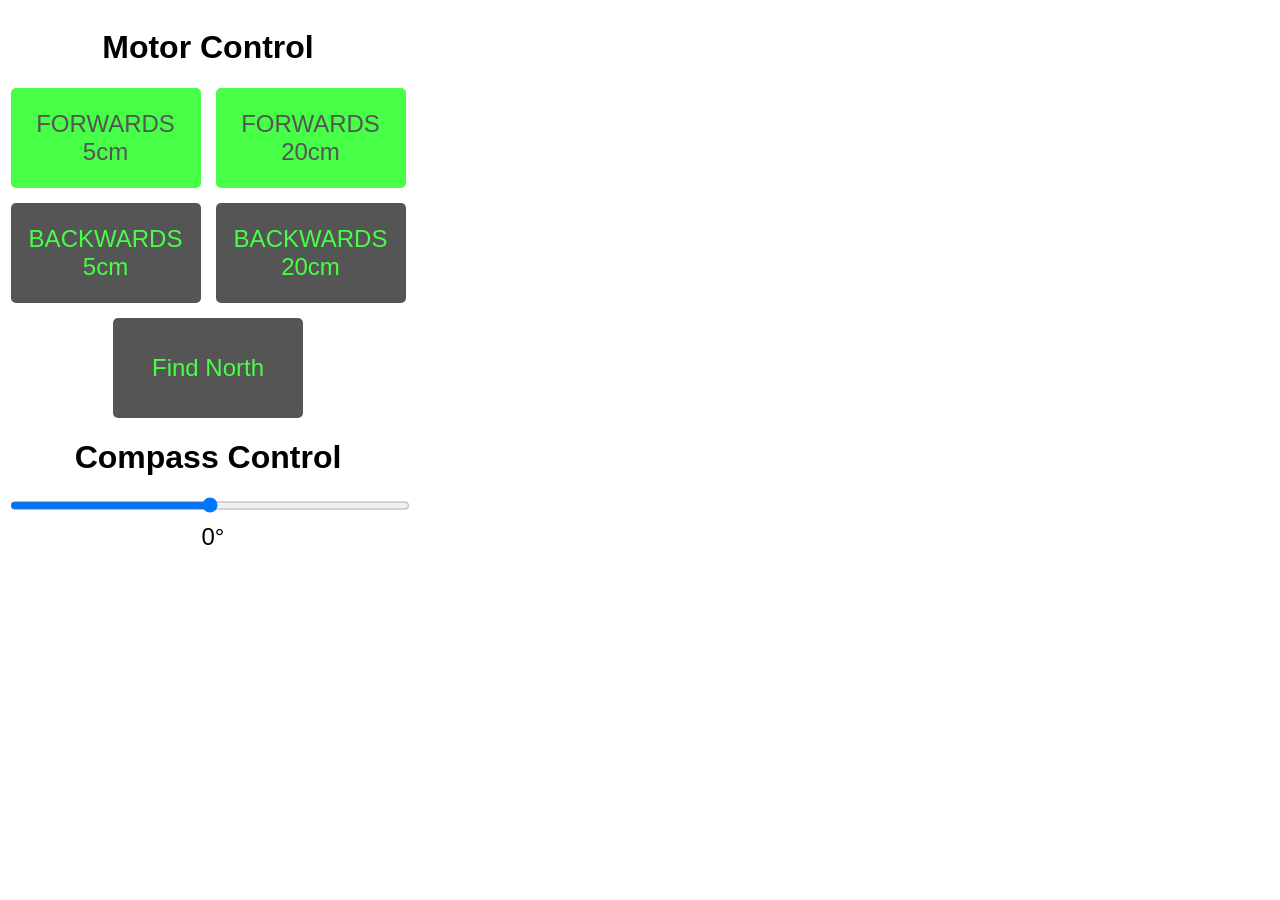
<file: data/index.html>
<!DOCTYPE HTML>
<html lang="en">
<head>
	<meta charset="UTF-8">
	<title>Wroom Wroom!</title>  
	<meta name="viewport" content="width=device-width, initial-scale=1"> 
	<link rel="icon" href="favicon.ico">
	<link rel="stylesheet" type="text/css" href="style.css">
	<script src="script.js" defer></script>	<!-- Defer ensures that page contents load first and JavaScript runs only after that -->
</head>	
<body>
	<h1>Motor Control</h1>
	<div class="container">	<!-- This is a box that holds the buttons. -->
		<button class="button" onclick="forwards5()">FORWARDS<br>5cm</button> <!-- The onclick="forwards5()" tells the page to run the forwards5() function in the JavaScript when the button is clicked -->
		<button class="button" onclick="forwards20()">FORWARDS<br>20cm</button>
		<button class="button button2" onclick="backwards5()">BACKWARDS<br>5cm</button>
		<button class="button button2" onclick="backwards20()">BACKWARDS<br>20cm</button>
		<button class="button button2" onclick="findnorth()">Find North</button>
	</div>
	<h1>Compass Control</h1>
		<!-- Below is a code row for a slider you can drag left or right. 
		It lets you choose a number between -360 and 360, with steps of 5. 
		When you move the slider, it calls the updateCompass() function, 
		and when you finish pressing and/or moving the mouse button, it calls the sendCompassValue() function.-->
		<input type="range" min="-360" max="360" step="5" id="compassSlider" oninput="updateCompass(this.value)" onchange="sendCompassValue(this.value)" value="0"/>	
		<div id="compassValue">0°</div>		<!-- This shows the current/last requested compass turning value -->
</body>
</html>
</file>
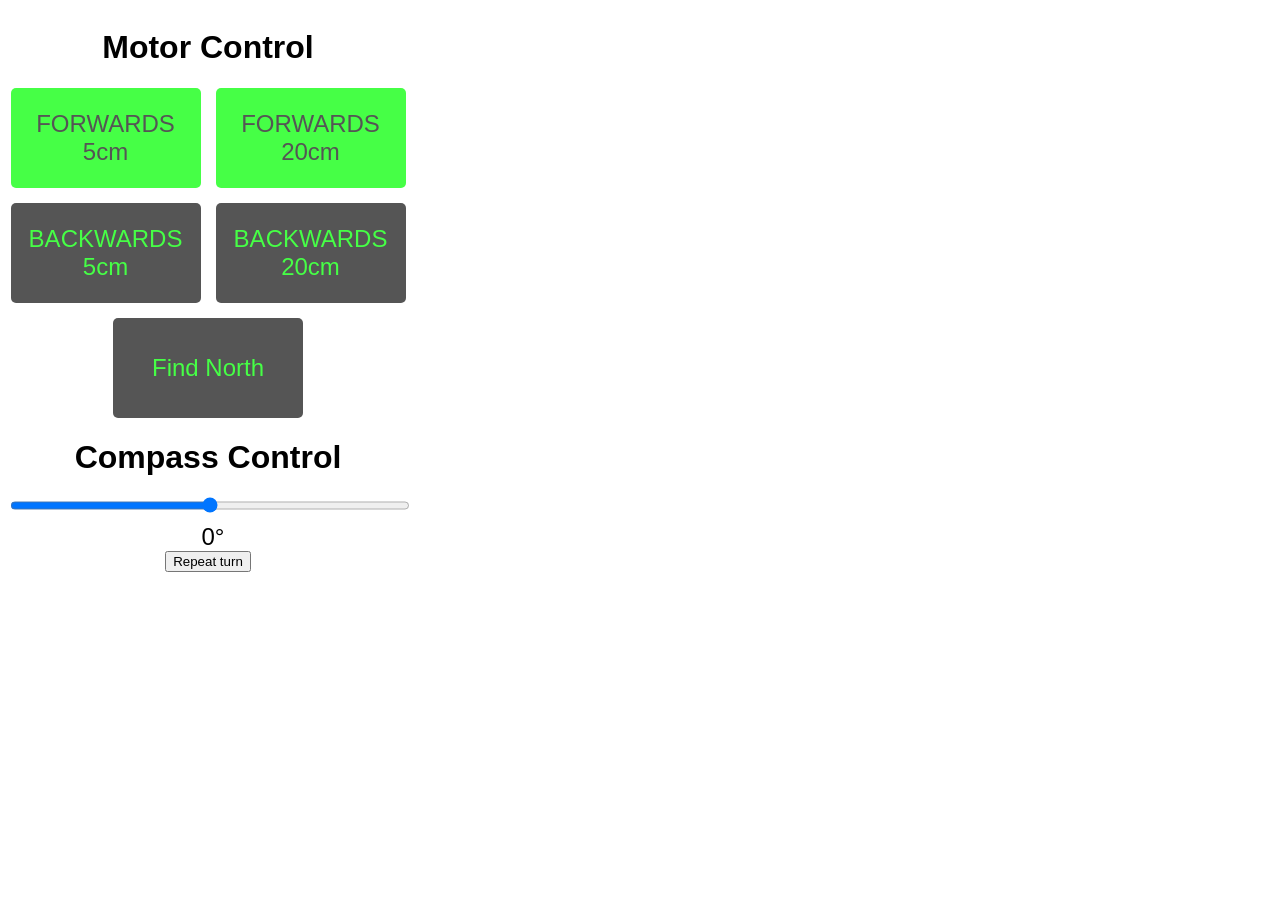
<file: ESP-lite/data/index.html>
<!DOCTYPE HTML>
<html lang="en">
<head>
	<meta charset="UTF-8">
	<title>Wroom Wroom!</title>  
	<meta name="viewport" content="width=device-width, initial-scale=1"> 
	<link rel="icon" href="favicon.ico">
	<link rel="stylesheet" type="text/css" href="style.css">
	<script src="script.js" defer></script>	<!-- Defer ensures that page contents load first and JavaScript runs only after that -->
</head>	
<body>	
	<h1>Motor Control</h1>
	<div class="container">	<!-- This is a box that holds the buttons. -->
		<button class="button" onclick="forwards5()">FORWARDS<br>5cm</button> <!-- The onclick="forwards5()" tells the page to run the forwards5() function in the JavaScript when the button is clicked -->
		<button class="button" onclick="forwards20()">FORWARDS<br>20cm</button>
		<button class="button button2" onclick="backwards5()">BACKWARDS<br>5cm</button>
		<button class="button button2" onclick="backwards20()">BACKWARDS<br>20cm</button>
		<button class="button button2" onclick="findnorth()">Find North</button>
	</div>
	<h1>Compass Control</h1>
		<!-- Below is a code row for a slider you can drag left or right. 
		It lets you choose a number between -360 and 360, with steps of 5. 
		When you move the slider, it calls the updateCompass() function, 
		and when you finish pressing and/or moving the mouse button, it calls the sendCompassValue() function.-->
		<input type="range" min="-360" max="360" step="5" id="compassSlider" oninput="updateCompass(this.value)" onchange="sendCompassValue(this.value)" value="0"/>	
		<div id="compassValue">0°</div>		<!-- This shows the current/last requested compass turning value -->
		<button type="button"
        onclick="sendCompassValue(compassSlider.value)">
    Repeat turn
</button>
</body>
</html>
</file>
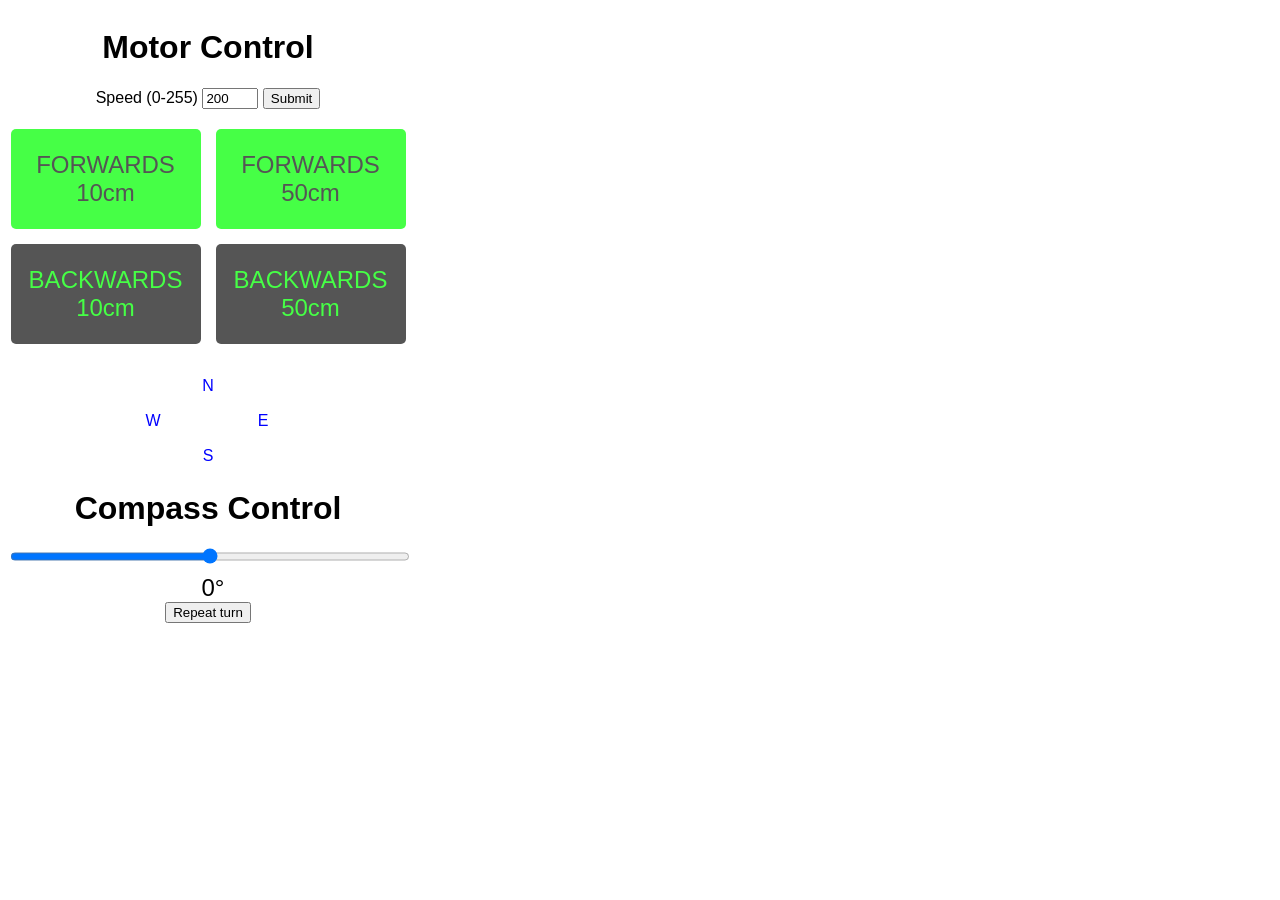
<file: ESP-lite_updated/data/index.html>
<!DOCTYPE HTML>
<html lang="en">
<head>
	<meta charset="UTF-8">
	<title>Wroom Wroom!</title>  
	<meta name="viewport" content="width=device-width, initial-scale=1"> 
	<link rel="icon" href="favicon.ico">
	<link rel="stylesheet" type="text/css" href="style.css">
	<script src="script.js" defer></script>	<!-- Defer ensures that page contents load first and JavaScript runs only after that -->
</head>	
<body>	
	<h1>Motor Control</h1>
	<form onsubmit="setSpeed(this.elements.pwm.valueAsNumber); return false;">
	<label>
		Speed (0-255)
		<input type="number" name="pwm" min="0" max="255" step="1" value="200" required>
	</label>
	<button type="submit">Submit</button>
</form>
	<div class="container">	<!-- This is a box that holds the buttons. -->
		<button class="button" onclick="forwards10()">FORWARDS<br>10cm</button> <!-- The onclick="forwards5()" tells the page to run the forwards5() function in the JavaScript when the button is clicked -->
		<button class="button" onclick="forwards50()">FORWARDS<br>50cm</button>
		<button class="button button2" onclick="backwards10()">BACKWARDS<br>10cm</button>
		<button class="button button2" onclick="backwards50()">BACKWARDS<br>50cm</button>
	</div>
	<div class="compass-directions">
    <button class="button button3" onclick="findnorth()">N</button>

    <div class="compass-middle">
        <button class="button button3" onclick="findwest()">W</button>
        <button class="button button3" onclick="findeast()">E</button>
    </div>

    <button class="button button3" onclick="findsouth()">S</button>
	</div>
	<h1>Compass Control</h1>
		<!-- Below is a code row for a slider you can drag left or right. 
		It lets you choose a number between -360 and 360, with steps of 5. 
		When you move the slider, it calls the updateCompass() function, 
		and when you finish pressing and/or moving the mouse button, it calls the sendCompassValue() function.-->
		<input type="range" min="-360" max="360" step="5" id="compassSlider" oninput="updateCompass(this.value)" onchange="sendCompassValue(this.value)" value="0"/>	
		<div id="compassValue">0°</div>		<!-- This shows the current/last requested compass turning value -->
		<button type="button"
        onclick="sendCompassValue(compassSlider.value)">
    Repeat turn
</button>
</body>
</html>
</file>
<file: data/style.css>
html { 
  font-family: Helvetica;	/* The text will be in a nice, clean font called Helvetica */
  display: flex;			/* We make everything flexible, like stretching playdough */
  justify-content: left;	/* All the stuff inside will be pushed to the left side */
  height: 100vh;			/* The page will be as tall as your whole screen */
  margin: 0;				/* No extra space around the page’s edges */
  text-align: center;		/* All the words inside will be in the middle */
  box-sizing: border-box;	/* We include the border in the size, like wrapping a gift tightly */
}

.container {
  display: flex;			/* The container inside will also stretch, like playdough */
  flex-wrap: wrap;			/* If there's too much inside, it will wrap onto the next line */
  justify-content: center;	/* Everything inside will be centered */
  gap: 15px;				/* Leave a little space between the buttons */
  max-width: 400px;			/* The container will not get too wide, like a small box */
  margin-top: 20px;			/* Move the container down a little from the top */
}

.button { 
  user-select: none;		/* You can't accidentally select the button with your mouse */
  background-color: #46ff46;/* The button will be green */
  border: none;				/* No border around the button */
  color: #555555;			/* The text on the button will be dark grey */
  padding: 12px 28px;		/* The button will have some space inside, like a pillow */
  font-size: 24px;			/* The words on the button will be big and easy to read */
  cursor: pointer;			/* The mouse pointer will turn into a hand when you hover over it */
  width: 190px;				/* The button will be a specific width */
  height: 100px;			/* The button will be a certain height, like a big rectangle */
  display: flex;			/* The button will stretch like playdough again */
  align-items: center;		/* The words will be centered inside the button */
  justify-content: center;	/* The words will be in the middle of the button */
  text-align: center;		/* The text inside the button will be centered */
  border-radius: 5px;		/* The corners of the button will be rounded, not sharp */
}

.button2 {
  background-color: #555555;/* This button will have a dark grey color */
  color: #46ff46;			/* The text will be bright green */
}

#compassSlider {
  width: 100%;				/* The slider will stretch across the whole screen */
  height: 15px;				/* The slider will be nice and tall */
  display: flex;			/* The slider will stretch like playdough */
  justify-content: center;	/* Center the slider on the screen */
}

#compassSlider::-webkit-slider-runnable-track, #compassSlider::-moz-range-track {
  width: 98%;				/* The track will be almost as wide as the slider */
  height: 5px;				/* The track will be thin, like a pencil line */
  cursor: pointer;			/* You can click and drag the slider */
  background: #ebebeb;		/* The track will be a light grey color */
  border: 1px solid #555555;/* The track will have a little dark border */
  border-radius: 5px;		/* The edges of the track will be rounded */
}

#compassSlider::-webkit-slider-thumb, #compassSlider::-moz-range-thumb {
  border: 2px solid #555555;/* The circle you drag will have a dark border */
  height: 20px;				/* The circle you drag will be 20px tall */
  width: 20px;				/* The circle will be 20px wide */
  border-radius: 50%;		/* The circle will be round, like a ball */
  background: #46ff46;		/* The circle will be bright green */
  cursor: pointer;			/* You can click and drag the circle */
  margin-top: -1px;			/* Move the circle up slightly so it fits on the track */
}

#compassValue {
  font-size: 1.5em;			/* The font size showing the compass value will be big-ish */
  margin-top: 10px;			/* Leave some space above the number */
  margin-left: 5px;			/* Leave a tiny bit of space on the left of the number */
  width: 100%;				/* The box for the number will be as wide as the whole screen */
  text-align: center;		/* The number will be in the middle */
}
</file>
<file: ESP-lite/data/style.css>
html { 
  font-family: Helvetica;	/* The text will be in a nice, clean font called Helvetica */
  display: flex;			/* We make everything flexible, like stretching playdough */
  justify-content: left;	/* All the stuff inside will be pushed to the left side */
  height: 100vh;			/* The page will be as tall as your whole screen */
  margin: 0;				/* No extra space around the page’s edges */
  text-align: center;		/* All the words inside will be in the middle */
  box-sizing: border-box;	/* We include the border in the size, like wrapping a gift tightly */
}

.container {
  display: flex;			/* The container inside will also stretch, like playdough */
  flex-wrap: wrap;			/* If there's too much inside, it will wrap onto the next line */
  justify-content: center;	/* Everything inside will be centered */
  gap: 15px;				/* Leave a little space between the buttons */
  max-width: 400px;			/* The container will not get too wide, like a small box */
  margin-top: 20px;			/* Move the container down a little from the top */
}

.button { 
  user-select: none;		/* You can't accidentally select the button with your mouse */
  background-color: #46ff46;/* The button will be green */
  border: none;				/* No border around the button */
  color: #555555;			/* The text on the button will be dark grey */
  padding: 12px 28px;		/* The button will have some space inside, like a pillow */
  font-size: 24px;			/* The words on the button will be big and easy to read */
  cursor: pointer;			/* The mouse pointer will turn into a hand when you hover over it */
  width: 190px;				/* The button will be a specific width */
  height: 100px;			/* The button will be a certain height, like a big rectangle */
  display: flex;			/* The button will stretch like playdough again */
  align-items: center;		/* The words will be centered inside the button */
  justify-content: center;	/* The words will be in the middle of the button */
  text-align: center;		/* The text inside the button will be centered */
  border-radius: 5px;		/* The corners of the button will be rounded, not sharp */
}

.button2 {
  background-color: #555555;/* This button will have a dark grey color */
  color: #46ff46;			/* The text will be bright green */
}

#compassSlider {
  width: 100%;				/* The slider will stretch across the whole screen */
  height: 15px;				/* The slider will be nice and tall */
  display: flex;			/* The slider will stretch like playdough */
  justify-content: center;	/* Center the slider on the screen */
}

#compassSlider::-webkit-slider-runnable-track, #compassSlider::-moz-range-track {
  width: 98%;				/* The track will be almost as wide as the slider */
  height: 5px;				/* The track will be thin, like a pencil line */
  cursor: pointer;			/* You can click and drag the slider */
  background: #ebebeb;		/* The track will be a light grey color */
  border: 1px solid #555555;/* The track will have a little dark border */
  border-radius: 5px;		/* The edges of the track will be rounded */
}

#compassSlider::-webkit-slider-thumb, #compassSlider::-moz-range-thumb {
  border: 2px solid #555555;/* The circle you drag will have a dark border */
  height: 20px;				/* The circle you drag will be 20px tall */
  width: 20px;				/* The circle will be 20px wide */
  border-radius: 50%;		/* The circle will be round, like a ball */
  background: #46ff46;		/* The circle will be bright green */
  cursor: pointer;			/* You can click and drag the circle */
  margin-top: -1px;			/* Move the circle up slightly so it fits on the track */
}

#compassValue {
  font-size: 1.5em;			/* The font size showing the compass value will be big-ish */
  margin-top: 10px;			/* Leave some space above the number */
  margin-left: 5px;			/* Leave a tiny bit of space on the left of the number */
  width: 100%;				/* The box for the number will be as wide as the whole screen */
  text-align: center;		/* The number will be in the middle */
}
</file>
<file: ESP-lite_updated/data/style.css>
html { 
  font-family: Helvetica;	/* The text will be in a nice, clean font called Helvetica */
  display: flex;			/* We make everything flexible, like stretching playdough */
  justify-content: left;	/* All the stuff inside will be pushed to the left side */
  height: 100vh;			/* The page will be as tall as your whole screen */
  margin: 0;				/* No extra space around the page’s edges */
  text-align: center;		/* All the words inside will be in the middle */
  box-sizing: border-box;	/* We include the border in the size, like wrapping a gift tightly */
}

.container {
  display: flex;			/* The container inside will also stretch, like playdough */
  flex-wrap: wrap;			/* If there's too much inside, it will wrap onto the next line */
  justify-content: center;	/* Everything inside will be centered */
  gap: 15px;				/* Leave a little space between the buttons */
  max-width: 400px;			/* The container will not get too wide, like a small box */
  margin-top: 20px;			/* Move the container down a little from the top */
}

.button { 
  user-select: none;		/* You can't accidentally select the button with your mouse */
  background-color: #46ff46;/* The button will be green */
  border: none;				/* No border around the button */
  color: #555555;			/* The text on the button will be dark grey */
  padding: 12px 28px;		/* The button will have some space inside, like a pillow */
  font-size: 24px;			/* The words on the button will be big and easy to read */
  cursor: pointer;			/* The mouse pointer will turn into a hand when you hover over it */
  width: 190px;				/* The button will be a specific width */
  height: 100px;			/* The button will be a certain height, like a big rectangle */
  display: flex;			/* The button will stretch like playdough again */
  align-items: center;		/* The words will be centered inside the button */
  justify-content: center;	/* The words will be in the middle of the button */
  text-align: center;		/* The text inside the button will be centered */
  border-radius: 5px;		/* The corners of the button will be rounded, not sharp */
}

.button2 {
  background-color: #555555;/* This button will have a dark grey color */
  color: #46ff46;			/* The text will be bright green */
}

.button3 {  
  background-color: white;
  color: blue;
  padding: 4px 25px;
  font-size: 16px;  
  width: 25px;
  height: 25px;
  align-items: center;		/* The words will be centered inside the button */
  justify-content: center;	/* The words will be in the middle of the button */
  text-align: center;		/* The text inside the button will be centered */
  border-radius: 5px;		/* The corners of the button will be rounded, not sharp */
}

#compassSlider {
  width: 100%;				/* The slider will stretch across the whole screen */
  height: 15px;				/* The slider will be nice and tall */
  display: flex;			/* The slider will stretch like playdough */
  justify-content: center;	/* Center the slider on the screen */
}

#compassSlider::-webkit-slider-runnable-track, #compassSlider::-moz-range-track {
  width: 98%;				/* The track will be almost as wide as the slider */
  height: 5px;				/* The track will be thin, like a pencil line */
  cursor: pointer;			/* You can click and drag the slider */
  background: #ebebeb;		/* The track will be a light grey color */
  border: 1px solid #555555;/* The track will have a little dark border */
  border-radius: 5px;		/* The edges of the track will be rounded */
}

#compassSlider::-webkit-slider-thumb, #compassSlider::-moz-range-thumb {
  border: 2px solid #555555;/* The circle you drag will have a dark border */
  height: 20px;				/* The circle you drag will be 20px tall */
  width: 20px;				/* The circle will be 20px wide */
  border-radius: 50%;		/* The circle will be round, like a ball */
  background: #46ff46;		/* The circle will be bright green */
  cursor: pointer;			/* You can click and drag the circle */
  margin-top: -1px;			/* Move the circle up slightly so it fits on the track */
}

#compassValue {
  font-size: 1.5em;			/* The font size showing the compass value will be big-ish */
  margin-top: 10px;			/* Leave some space above the number */
  margin-left: 5px;			/* Leave a tiny bit of space on the left of the number */
  width: 100%;				/* The box for the number will be as wide as the whole screen */
  text-align: center;		/* The number will be in the middle */
}

.compass-directions {
    width: 100%;
    display: flex;
    flex-direction: column;
    align-items: center;
    gap: 10px;
    margin-top: 30px;
}

.compass-middle {
    display: flex;
    gap: 60px;
}
</file>
